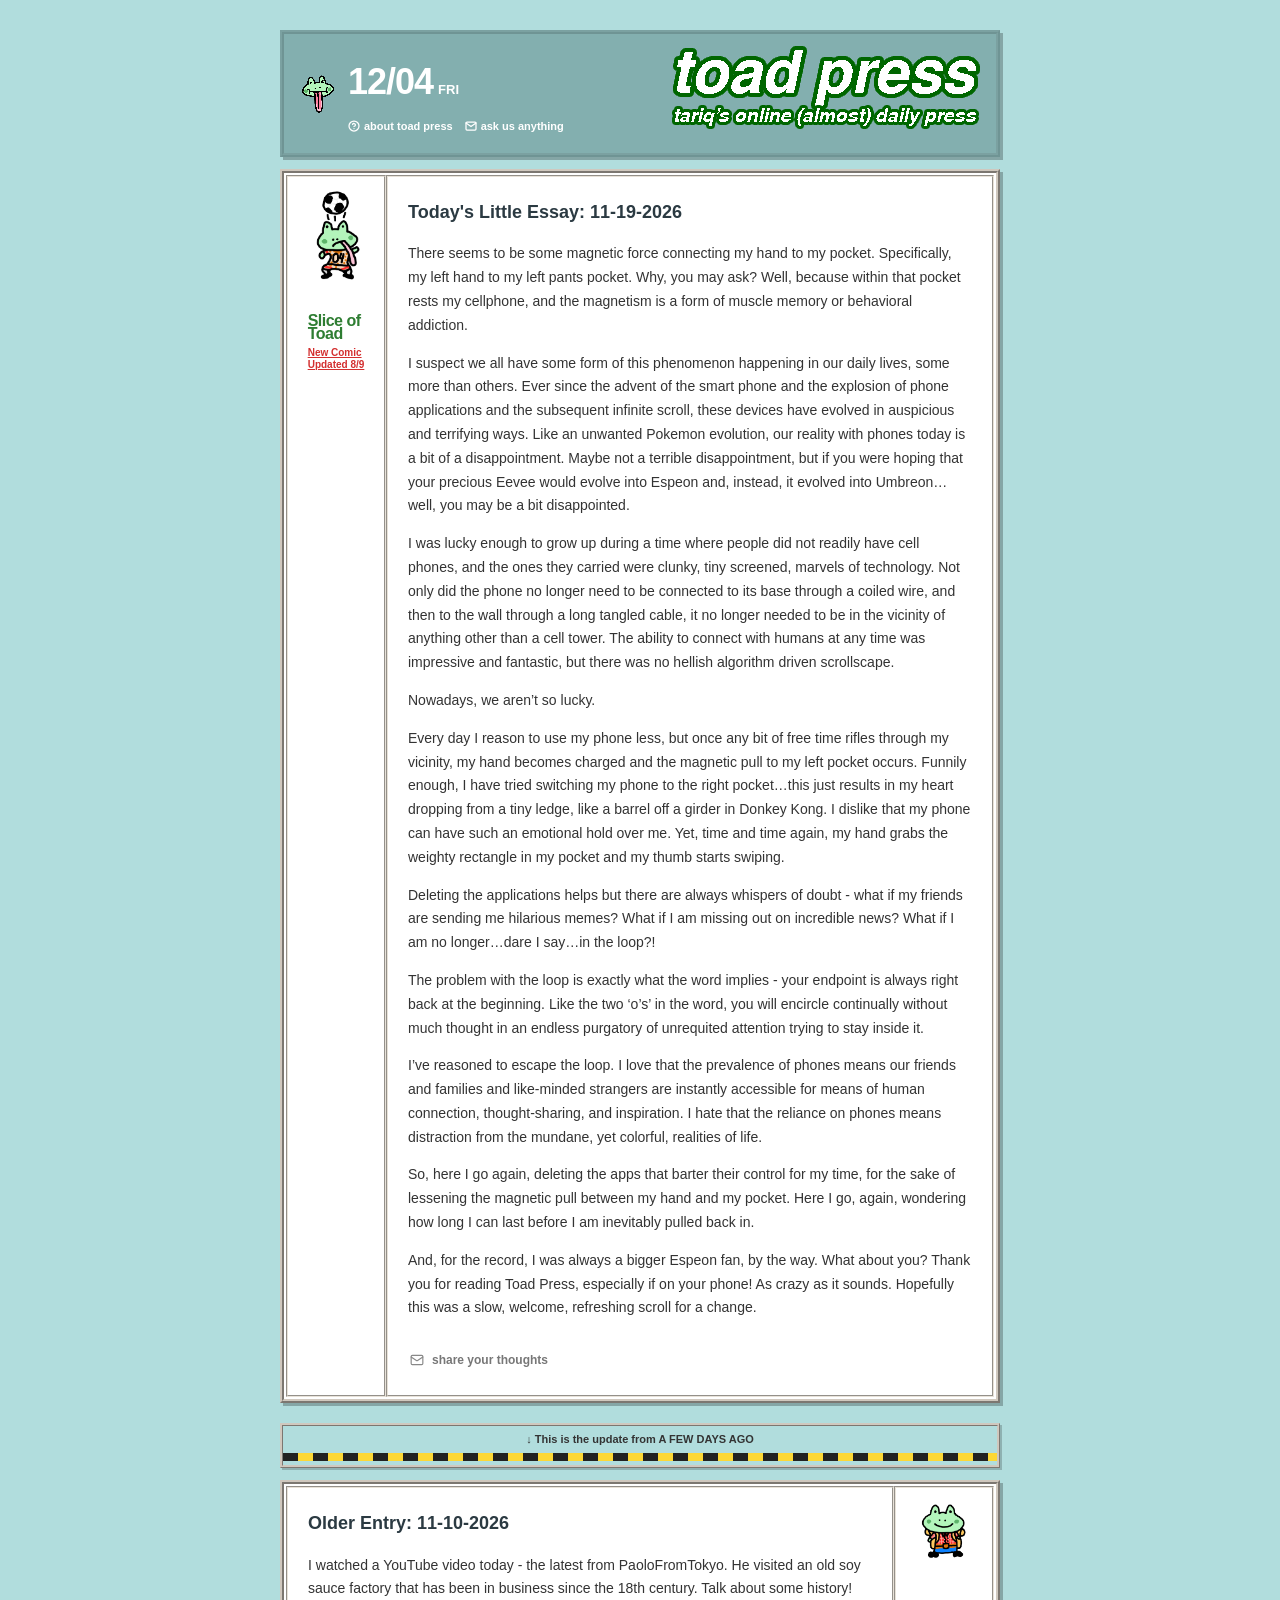
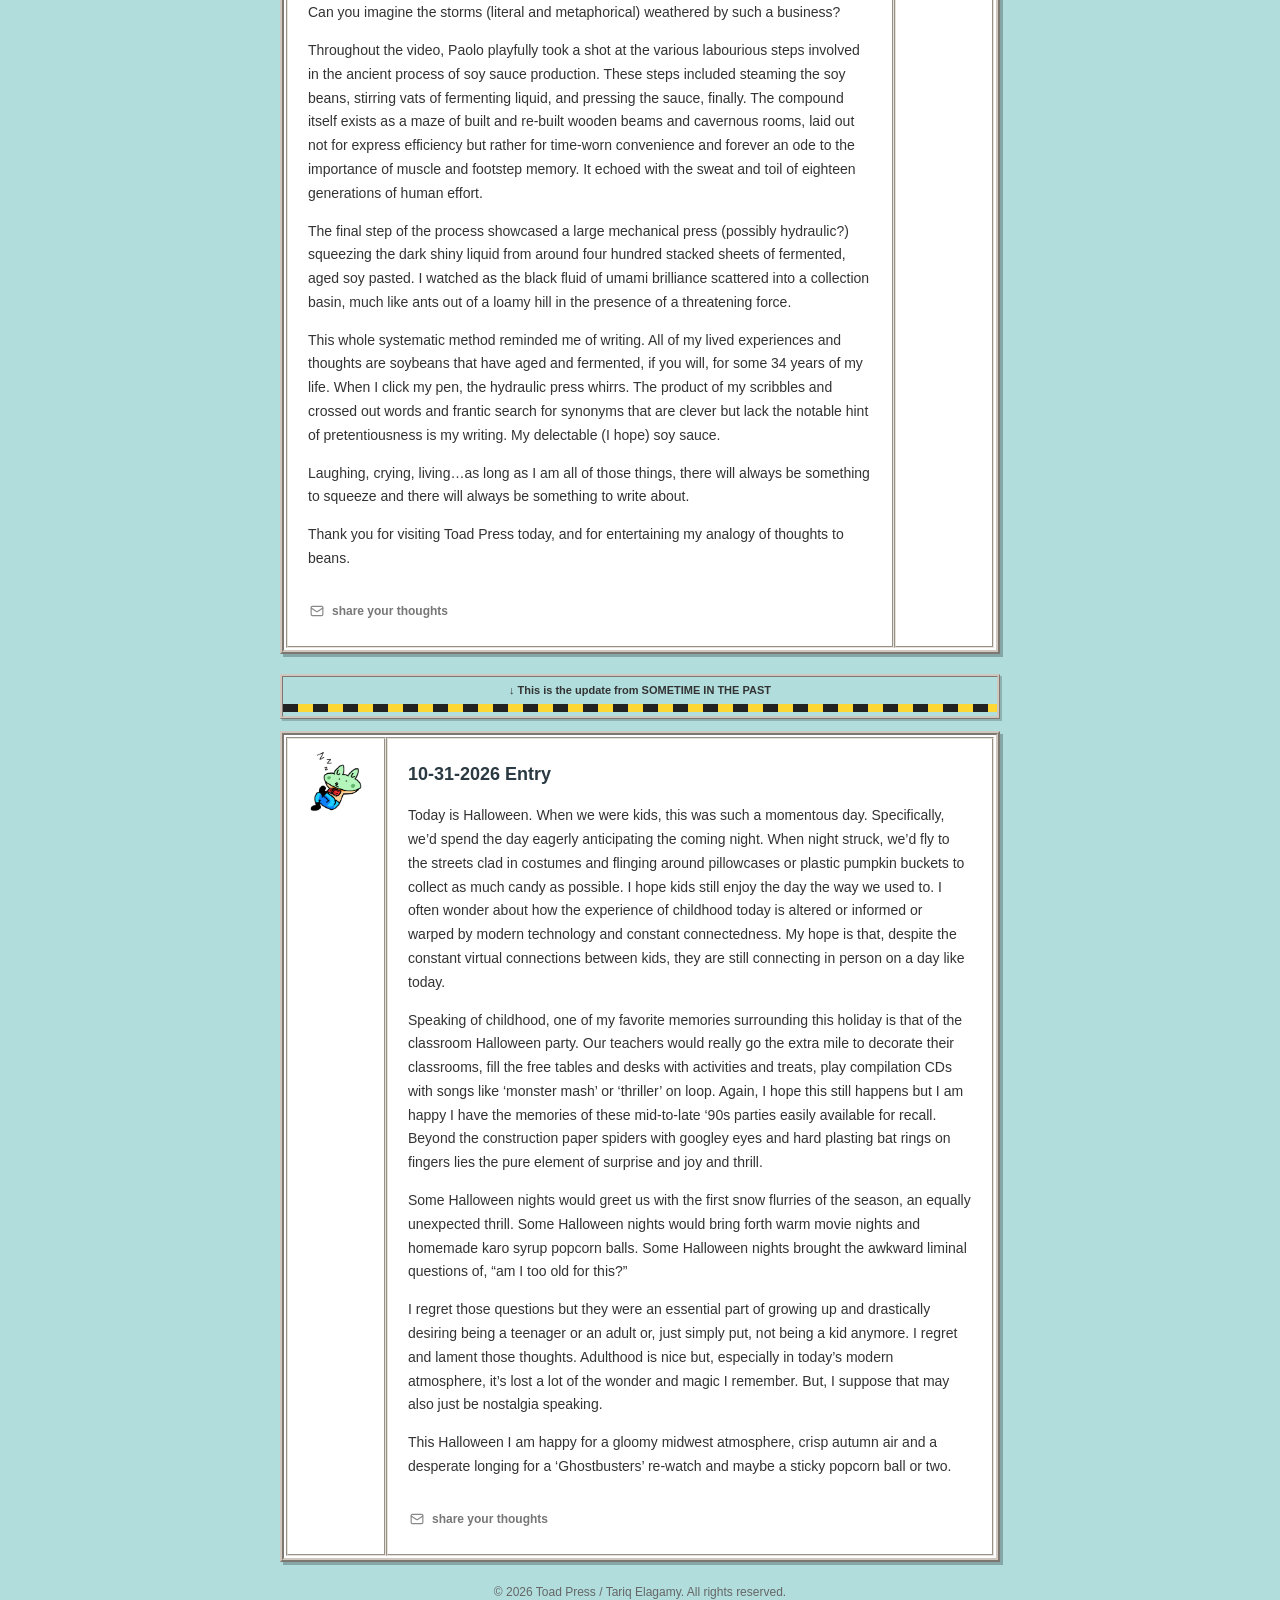
<file: index.html>
<!DOCTYPE html>
<html lang="en">
<head>
    <meta charset="UTF-8">
    <meta name="viewport" content="width=device-width, initial-scale=1.0">
    <title>toad press</title>
    <link rel="icon" type="image/png" href="toad_main.PNG">
    <link rel="stylesheet" href="style.css">
</head>
<body>

<div class="wrapper">

    <!-- HEADER TABLE -->
<table class="classic-box site-header-banner">
    <tr>
        <!-- Left Side: Logo Only -->
        <td class="header-left-col">
            <div class="logo-container">
                <a href="index.html">
                    <img src="website-banner-logo.png" alt="Toad Press Logo" class="badge-logo">
                </a>
            </div>
        </td>

        <!-- Center Spacer -->
        <td class="header-center-spacer"></td>

        <!-- Right Side: Toad Icon & Stacked Date + Links -->
        <td class="header-right-col">
            <div class="header-right-content">
                <!-- Toad Main Icon -->
                <img src="toad_main.PNG" alt="Toad Icon" class="header-toad-icon">

                <!-- Stack Container: Date on top, links underneath -->
                <div class="header-stack-container">
                    <div class="header-date-display">
                        <span id="header-month-day">11/12</span>
                        <span id="header-dow" class="dow-pill">thu</span>
                    </div>

                    <!-- Links sitting underneath the date -->
                    <div class="header-links-group">
                        <a href="about.html" class="header-nav-link">
                            <svg class="header-icon" viewBox="0 0 24 24"><circle cx="12" cy="12" r="10"/><path d="M9.09 9a3 3 0 0 1 5.83 1c0 2-3 3-3 3"/><line x1="12" y1="17" x2="12.01" y2="17"/></svg>
                            about toad press
                        </a>
                        <a href="mailto:your-email@example.com" class="header-nav-link">
                            <svg class="header-icon" viewBox="0 0 24 24"><path d="M4 4h16c1.1 0 2 .9 2 2v12c0 1.1-.9 2-2 2H4c-1.1 0-2-.9-2-2V6c0-1.1.9-2 2-2z"/><polyline points="22,6 12,13 2,6"/></svg>
                            ask us anything
                        </a>
                    </div>
                </div>
            </div>
        </td>
    </tr>
</table>

    <!-- TODAY'S BLOCK -->
    <table class="classic-box">
        <tr>
            <td class="col-side">
                <div class="sidebar-item">
                    <img id="doodle-today" src="toad_coffee.PNG" alt="Today Doodle">

                    <!-- CLICKABLE SLICE OF TOAD LOGO & UPDATE LINK -->
                    <a href="slice_of_toad.html" class="comic-sidebar-link">
                        <span class="comic-sidebar-logo">
                            <span>Slice of</span>
                            <span class="toad-word">Toad</span>
                        </span>
                        <span class="comic-sidebar-subtext">New Comic<br>Updated 8/9</span>
                    </a>
                </div>
            </td>

            <td class="col-center">
                 <h2 class="essay-title">Today's Little Essay: 11-19-2026</h2>
             <p>There seems to be some magnetic force connecting my hand to my pocket. Specifically, my left hand to my left pants pocket. Why, you may ask? Well, because within that pocket rests my cellphone, and the magnetism is a form of muscle memory or behavioral addiction.</p>

<p>I suspect we all have some form of this phenomenon happening in our daily lives, some more than others. Ever since the advent of the smart phone and the explosion of phone applications and the subsequent infinite scroll, these devices have evolved in auspicious and terrifying ways. Like an unwanted Pokemon evolution, our reality with phones today is a bit of a disappointment. Maybe not a terrible disappointment, but if you were hoping that your precious Eevee would evolve into Espeon and, instead, it evolved into Umbreon…well, you may be a bit disappointed.</p>

<p>I was lucky enough to grow up during a time where people did not readily have cell phones, and the ones they carried were clunky, tiny screened, marvels of technology. Not only did the phone no longer need to be connected to its base through a coiled wire, and then to the wall through a long tangled cable, it no longer needed to be in the vicinity of anything other than a cell tower. The ability to connect with humans at any time was impressive and fantastic, but there was no hellish algorithm driven scrollscape.</p>

<p>Nowadays, we aren’t so lucky. </p>

<p>Every day I reason to use my phone less, but once any bit of free time rifles through my vicinity, my hand becomes charged and the magnetic pull to my left pocket occurs. Funnily enough, I have tried switching my phone to the right pocket…this just results in my heart dropping from a tiny ledge, like a barrel off a girder in Donkey Kong. I dislike that my phone can have such an emotional hold over me. Yet, time and time again, my hand grabs the weighty rectangle in my pocket and my thumb starts swiping. </p>

<p>Deleting the applications helps but there are always whispers of doubt - what if my friends are sending me hilarious memes? What if I am missing out on incredible news? What if I am no longer…dare I say…in the loop?! </p>

<p>The problem with the loop is exactly what the word implies - your endpoint is always right back at the beginning. Like the two ‘o’s’ in the word, you will encircle continually without much thought in an endless purgatory of unrequited attention trying to stay inside it.</p>

<p>I’ve reasoned to escape the loop. I love that the prevalence of phones means our friends and families and like-minded strangers are instantly accessible for means of human connection, thought-sharing, and inspiration. I hate that the reliance on phones means distraction from the mundane, yet colorful, realities of life. </p>

<p>So, here I go again, deleting the apps that barter their control for my time, for the sake of lessening the magnetic pull between my hand and my pocket. Here I go, again, wondering how long I can last before I am inevitably pulled back in.</p>

<p>And, for the record, I was always a bigger Espeon fan, by the way. What about you? Thank you for reading Toad Press, especially if on your phone! As crazy as it sounds. Hopefully this was a slow, welcome, refreshing scroll for a change.</p>


                <!-- Feedback Link -->
                <div class="feedback-container">
                    <a href="mailto:hello@toadpress.com?subject=Feedback%20on%20Sunday's%20Entry" class="feedback-link">
                        <svg class="feedback-icon" viewBox="0 0 24 24">
                            <rect x="2" y="4" width="20" height="16" rx="2"></rect>
                            <path d="m22 7-8.97 5.7a1.94 1.94 0 0 1-2.06 0L2 7"></path>
                        </svg>
                        <span>share your thoughts</span>
                    </a>
                </div>
            </td>
        </tr>
    </table>

    <!-- YESTERDAY'S BANNER -->
    <div class="day-banner">
        ↓ This is the update from A FEW DAYS AGO
        <div class="checkerboard"></div>
    </div>

    <!-- YESTERDAY'S BLOCK -->
    <table class="classic-box">
        <tr>
            <td class="col-side">
                <div class="sidebar-item">
                    <img id="doodle-yesterday" src="toad_book.PNG" alt="Yesterday Doodle">
                </div>
            </td>

            <td class="col-center">
                  <h2 class="essay-title">Older Entry: 11-10-2026</h2>
                  <p>I watched a YouTube video today - the latest from PaoloFromTokyo. He visited an old soy sauce factory that has been in business since the 18th century. Talk about some history! Can you imagine the storms (literal and metaphorical) weathered by such a business? </p>

<p> Throughout the video, Paolo playfully took a shot at the various labourious steps involved in the ancient process of soy sauce production. These steps included steaming the soy beans, stirring vats of fermenting liquid, and pressing the sauce, finally. The compound itself exists as a maze of built and re-built wooden beams and cavernous rooms, laid out not for express efficiency but rather for time-worn convenience and forever an ode to the importance of muscle and footstep memory. It echoed with the sweat and toil of eighteen generations of human effort.</p>

<p>The final step of the process showcased a large mechanical press (possibly hydraulic?) squeezing the dark shiny liquid from around four hundred stacked sheets of fermented, aged soy pasted. I watched as the black fluid of umami brilliance scattered into a collection basin, much like ants out of a loamy hill in the presence of a threatening force. </p>

<p>This whole systematic method reminded me of writing.  All of my lived experiences and thoughts are soybeans that have aged and fermented, if you will, for some 34 years of my life.  When I click my pen, the hydraulic press whirrs. The product of my scribbles and crossed out words and frantic search for synonyms that are clever but lack the notable hint of pretentiousness is my writing. My delectable (I hope) soy sauce. </p>

<p>Laughing, crying, living…as long as I am all of those things, there will always be something to squeeze and there will always be something to write about.</p>

<p>Thank you for visiting Toad Press today, and for entertaining my analogy of thoughts to beans. </p>

                <!-- Feedback Link -->
                <div class="feedback-container">
                    <a href="mailto:hello@toadpress.com?subject=Feedback%20on%20Thursday's%20Entry" class="feedback-link">
                        <svg class="feedback-icon" viewBox="0 0 24 24">
                            <rect x="2" y="4" width="20" height="16" rx="2"></rect>
                            <path d="m22 7-8.97 5.7a1.94 1.94 0 0 1-2.06 0L2 7"></path>
                        </svg>
                        <span>share your thoughts</span>
                    </a>
                </div>
            </td>
        </tr>
    </table>

    <!-- DAY BEFORE YESTERDAY BANNER -->
    <div class="day-banner">
        ↓ This is the update from SOMETIME IN THE PAST
        <div class="checkerboard"></div>
    </div>

    <!-- DAY BEFORE YESTERDAY BLOCK -->
    <table class="classic-box">
        <tr>
            <td class="col-side">
                <div class="sidebar-item">
                    <img id="doodle-daybefore" src="toad_main.PNG" alt="Day Before Doodle">
                </div>
            </td>

            <td class="col-center">
                <h2 class="essay-title">10-31-2026 Entry</h2>

            <p>Today is Halloween. When we were kids, this was such a momentous day. Specifically, we’d spend the day eagerly anticipating the coming night. When night struck, we’d fly to the streets clad in costumes and flinging around pillowcases or plastic pumpkin buckets to collect as much candy as possible. I hope kids still enjoy the day the way we used to. I often wonder about how the experience of childhood today is altered or informed or warped by modern technology and constant connectedness. My hope is that, despite the constant virtual connections between kids, they are still connecting in person on a day like today.</p>

<p>Speaking of childhood, one of my favorite memories surrounding this holiday is that of the classroom Halloween party. Our teachers would really go the extra mile to decorate their classrooms, fill the free tables and desks with activities and treats, play compilation CDs with songs like ‘monster mash’ or ‘thriller’ on loop. Again, I hope this still happens but I am happy I have the memories of these mid-to-late ‘90s parties easily available for recall. Beyond the construction paper spiders with googley eyes and hard plasting bat rings on fingers lies the pure element of surprise and joy and thrill.</p>

<p>Some Halloween nights would greet us with the first snow flurries of the season, an equally unexpected thrill. Some Halloween nights would bring forth warm movie nights and homemade karo syrup popcorn balls. Some Halloween nights brought the awkward liminal questions of, “am I too old for this?” </p>

<p>I regret those questions but they were an essential part of growing up and drastically desiring being a teenager or an adult or, just simply put, not being a kid anymore. I regret and lament those thoughts. Adulthood is nice but, especially in today’s modern atmosphere, it’s lost a lot of the wonder and magic I remember. But, I suppose that may also just be nostalgia speaking.</p>

<p>This Halloween I am happy for a gloomy midwest atmosphere, crisp autumn air and a desperate longing for a ‘Ghostbusters’ re-watch and maybe a sticky popcorn ball or two.</p>

                <!-- Feedback Link -->
                <div class="feedback-container">
                    <a href="mailto:hello@toadpress.com?subject=Feedback%20on%20Tuesday's%20Entry" class="feedback-link">
                        <svg class="feedback-icon" viewBox="0 0 24 24">
                            <rect x="2" y="4" width="20" height="16" rx="2"></rect>
                            <path d="m22 7-8.97 5.7a1.94 1.94 0 0 1-2.06 0L2 7"></path>
                        </svg>
                        <span>share your thoughts</span>
                    </a>
                </div>
            </td>
        </tr>
    </table>

    <footer>
        <p>&copy; 2026 Toad Press / Tariq Elagamy. All rights reserved.</p>
    </footer>

</div>

<script src="script.js"></script>
</body>
</html>
</file>
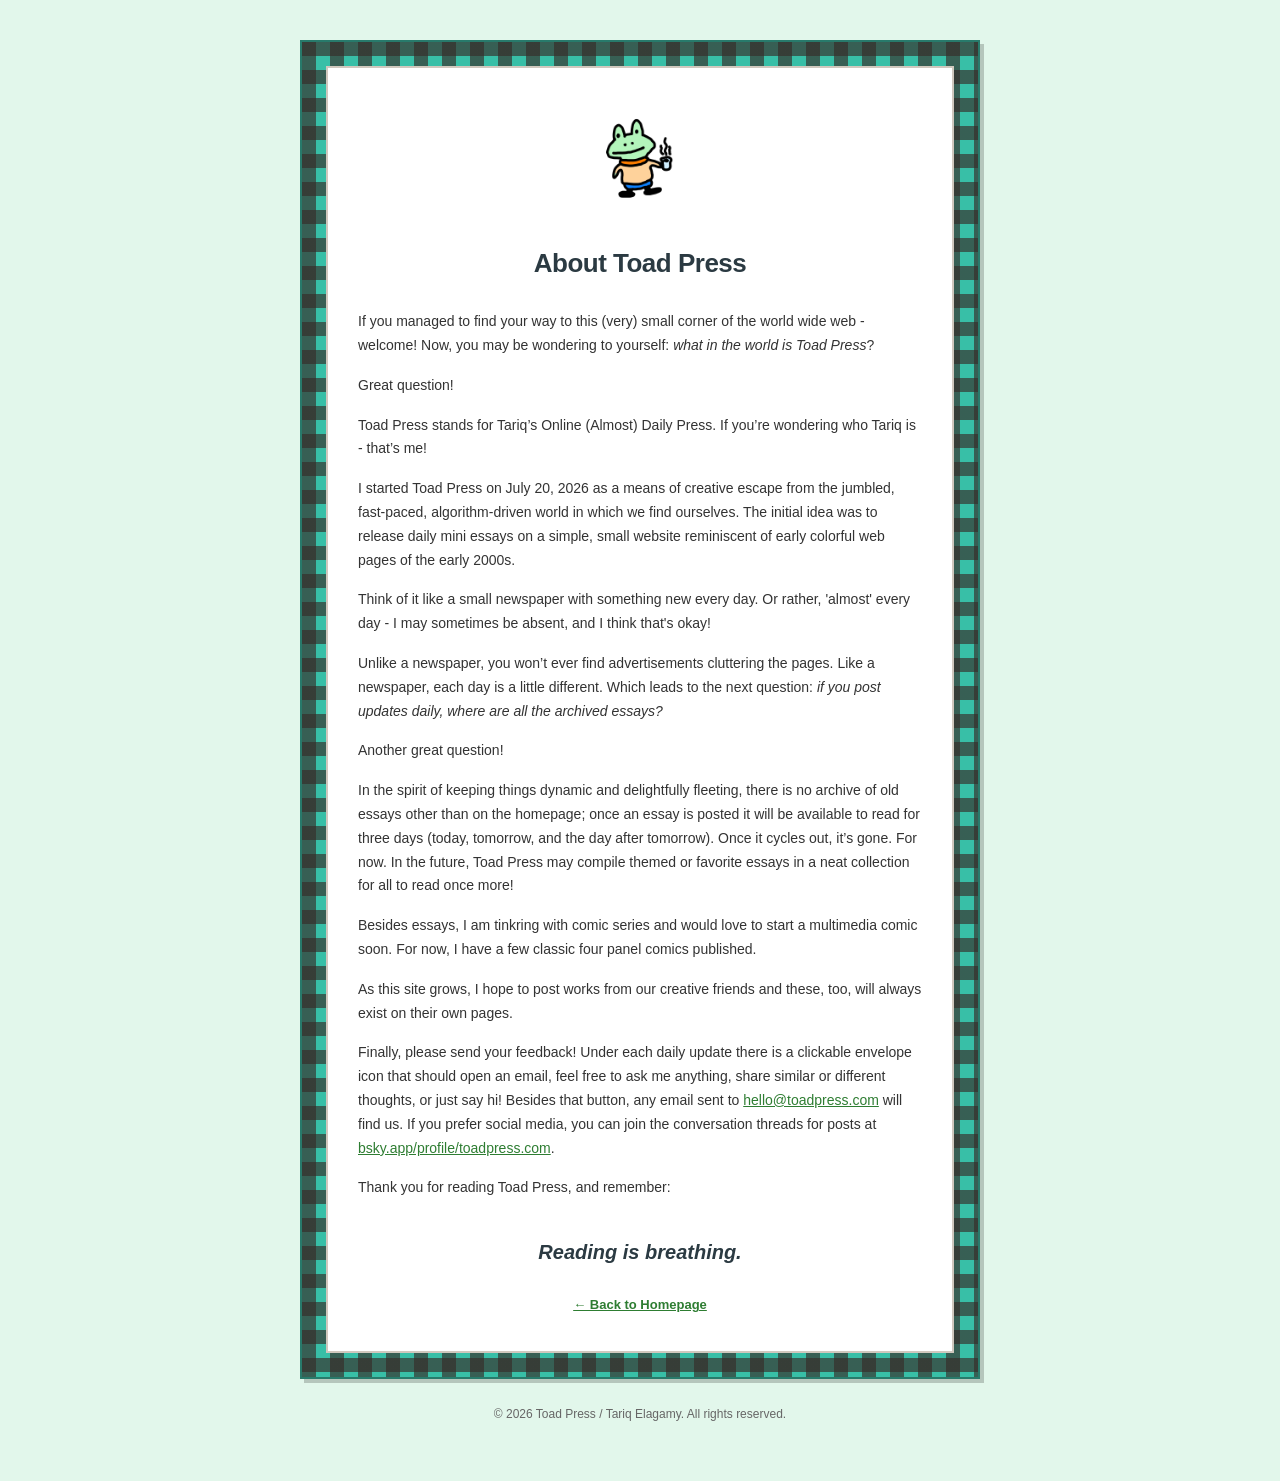
<file: about.html>
<!DOCTYPE html>
<html lang="en">
<head>
    <meta charset="UTF-8">
    <meta name="viewport" content="width=device-width, initial-scale=1.0">
    <title>about - toad press</title>
    <link rel="icon" type="image/png" href="toad_main.PNG">
    <style>
        body {
            /* Lighter welcoming mint background */
            background-color: #e2f7eb; 
            color: #333333;
            font-family: Arial, Helvetica, sans-serif;
            font-size: 14px;
            line-height: 1.7;
            margin: 0;
            padding: 40px 10px;
        }

        .wrapper {
            max-width: 680px;
            margin: 0 auto;
        }

        /* 1101 Classic Outer Box with Animal Crossing Mint Gingham Ribbon */
        .gingham-frame {
            /* Mint & Brown/Dark Mint Gingham CSS pattern inspired by the AC Mint Gingham Tee */
            background-color: #38bfa7;
            background-image: 
                linear-gradient(90deg, rgba(54, 43, 40, 0.65) 50%, transparent 50%),
                linear-gradient(rgba(54, 43, 40, 0.65) 50%, transparent 50%);
            background-size: 28px 28px;
            padding: 24px;
            box-shadow: 4px 4px 0px rgba(0, 0, 0, 0.2);
            border: 2px solid #287a6b;
        }

        /* White Center Content Box */
        .content-box {
            background-color: #ffffff;
            padding: 35px 30px;
            border: 2px solid #d0c8be;
            text-align: left;
        }

        .header-image {
            text-align: center;
            margin-bottom: 25px;
        }

        .header-image img {
            max-width: 90px;
            height: auto;
        }

        h1.about-title {
            font-family: "Helvetica Neue Extended", "Helvetica Extended", "Arial Black", Helvetica, Arial, sans-serif;
            font-size: 26px;
            font-weight: 900;
            color: #2b3a42;
            text-align: center;
            margin-top: 0;
            margin-bottom: 25px;
            letter-spacing: -0.5px;
        }

        p {
            margin-bottom: 16px;
        }

        a {
            color: #2e7d32;
            text-decoration: underline;
        }

        a:hover {
            color: #1a365d;
        }

        .tagline-closing {
            font-size: 20px;
            font-weight: bold;
            text-align: center;
            margin-top: 35px;
            margin-bottom: 20px;
            color: #2b3a42;
        }

        .back-link {
            text-align: center;
            margin-top: 25px;
            font-size: 13px;
            font-weight: bold;
        }

        footer {
            text-align: center;
            font-size: 12px;
            color: #666666;
            margin-top: 25px;
        }
    </style>
</head>
<body>

<div class="wrapper">

    <!-- GINGHAM RIBBON FRAME (1101 STYLE) -->
    <div class="gingham-frame">
        
        <!-- WHITE CENTER CONTENT BOX -->
        <div class="content-box">
            
            <div class="header-image">
                <img src="toad_coffee.PNG" alt="Toad Coffee">
            </div>

            <h1 class="about-title">About Toad Press</h1>

            <p>If you managed to find your way to this (very) small corner of the world wide web - welcome! Now, you may be wondering to yourself: <em>what in the world is Toad Press</em>?</p>

            <p>Great question!</p>

            <p>Toad Press stands for Tariq’s Online (Almost) Daily Press. If you’re wondering who Tariq is - that’s me!</p>

            <p>I started Toad Press on July 20, 2026 as a means of creative escape from the jumbled, fast-paced, algorithm-driven world in which we find ourselves. The initial idea was to release daily mini essays on a simple, small website reminiscent of early colorful web pages of the early 2000s.</p>

            <p>Think of it like a small newspaper with something new every day. Or rather, 'almost' every day - I may sometimes be absent, and I think that's okay!</p>

            <p>Unlike a newspaper, you won’t ever find advertisements cluttering the pages. Like a newspaper, each day is a little different. Which leads to the next question: <em>if you post updates daily, where are all the archived essays?</em></p>

            <p>Another great question!</p>

            <p>In the spirit of keeping things dynamic and delightfully fleeting, there is no archive of old essays other than on the homepage; once an essay is posted it will be available to read for three days (today, tomorrow, and the day after tomorrow). Once it cycles out, it’s gone. For now. In the future, Toad Press may compile themed or favorite essays in a neat collection for all to read once more!</p>

            <p>Besides essays, I am tinkring with comic series and would love to start a multimedia comic soon. For now, I have a few classic four panel comics published.</p>

            <p>As this site grows, I hope to post works from our creative friends and these, too, will always exist on their own pages.</p>

            <p>Finally, please send your feedback! Under each daily update there is a clickable envelope icon that should open an email, feel free to ask me anything, share similar or different thoughts, or just say hi! Besides that button, any email sent to <a href="mailto:hello@toadpress.com">hello@toadpress.com</a> will find us. If you prefer social media, you can join the conversation threads for posts at <a href="https://bsky.app/profile/toadpress.com" target="_blank">bsky.app/profile/toadpress.com</a>.</p>

            <p>Thank you for reading Toad Press, and remember:</p>

            <div class="tagline-closing">
                <em>Reading is breathing.</em>
            </div>

            <div class="back-link">
                <a href="index.html">← Back to Homepage</a>
            </div>

        </div>

    </div>

    <footer>
        <p>&copy; 2026 Toad Press / Tariq Elagamy. All rights reserved.</p>
    </footer>

</div>

</body>
</html>
</file>
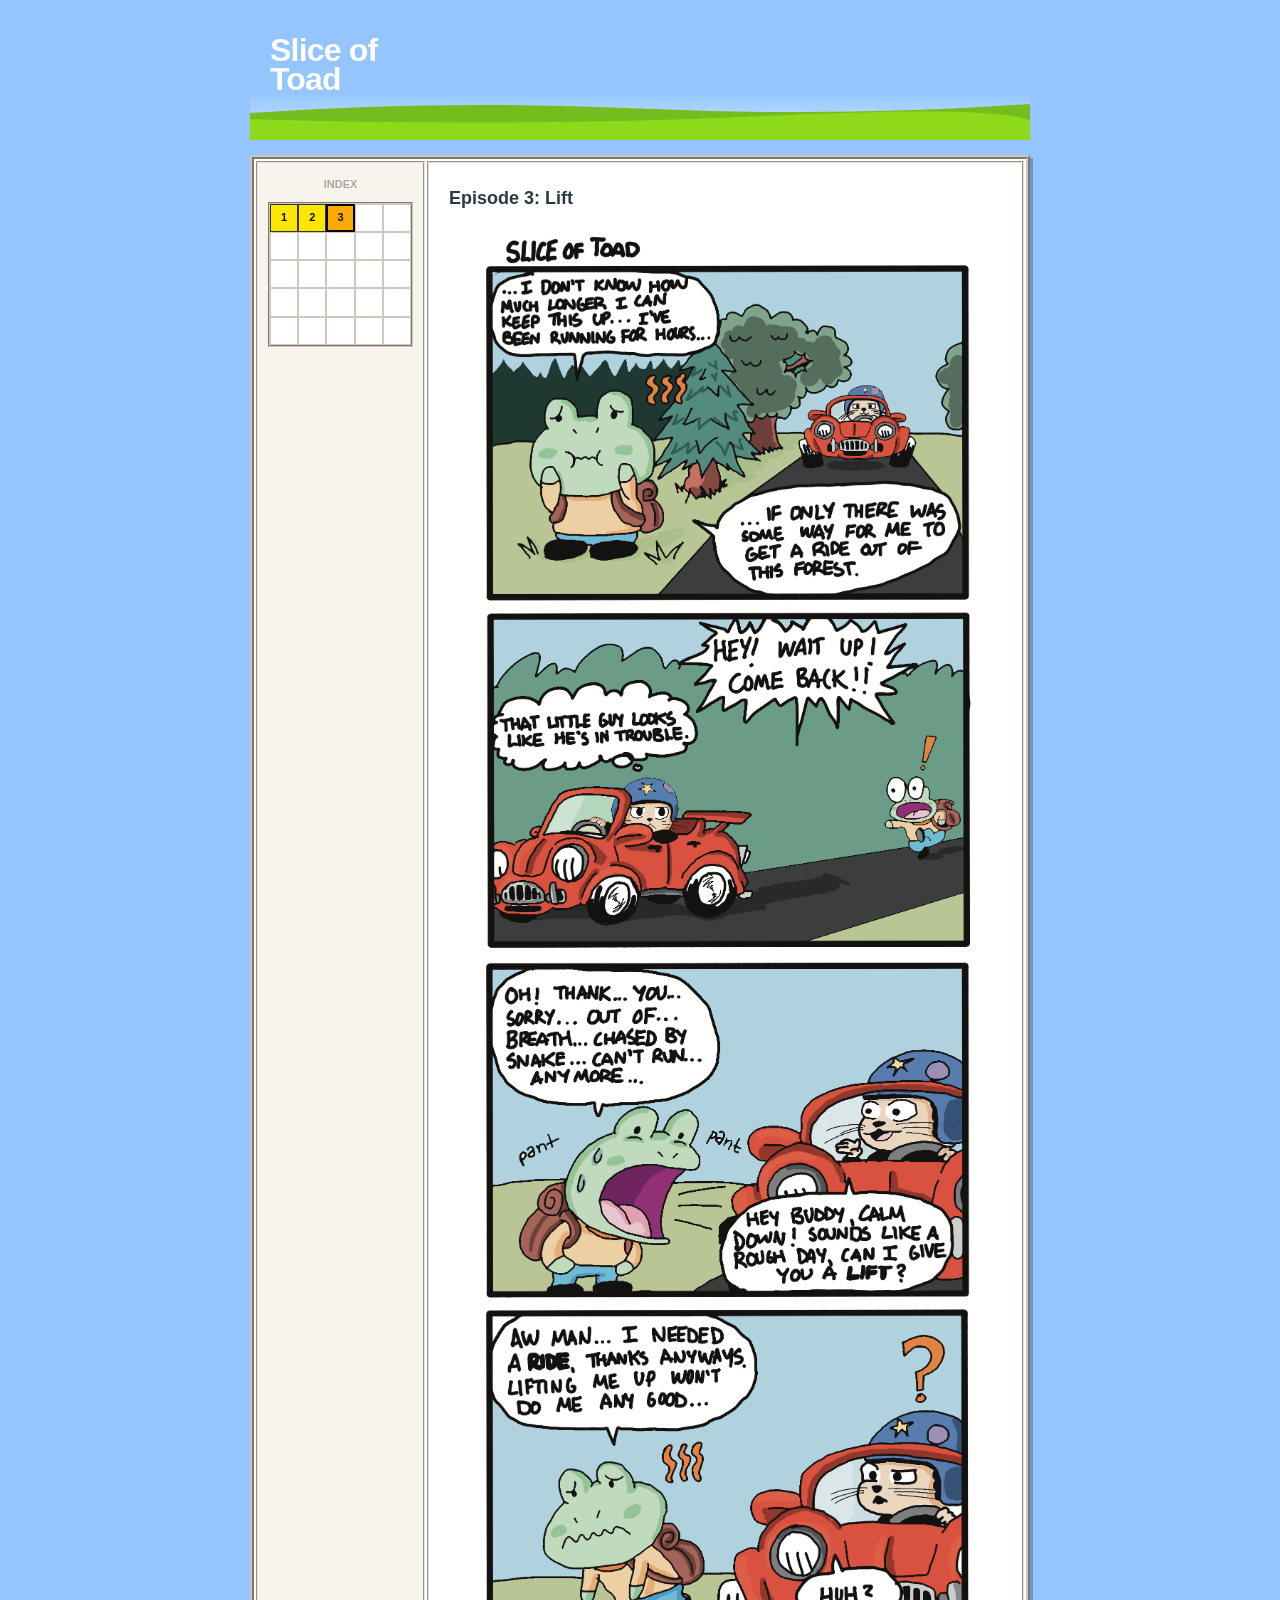
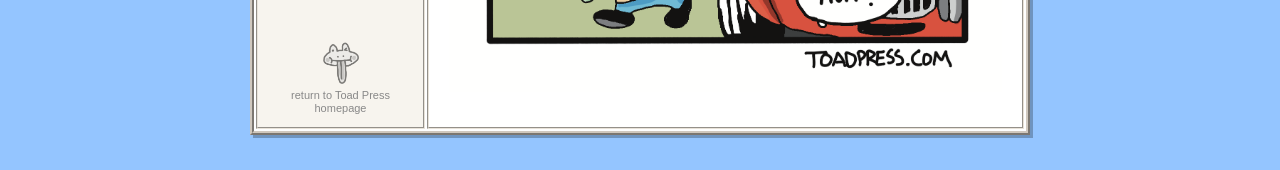
<file: slice_of_toad.html>
<!DOCTYPE html>
<html lang="en">
<head>
    <meta charset="UTF-8">
    <meta name="viewport" content="width=device-width, initial-scale=1.0">
    <title>Slice of Toad — Archive</title>
    <style>
        body {
            /* Classic Soft Hobonichi Sky Blue Background */
            background-color: #94c5ff; 
            color: #333333;
            font-family: Arial, Helvetica, sans-serif;
            font-size: 14px;
            line-height: 1.7;
            margin: 0;
            padding: 20px 10px;
        }

        .wrapper {
            max-width: 780px;
            margin: 0 auto;
        }

        /* 1101 Classic Beveled 3D Box */
        .classic-box {
            background-color: #ffffff;
            border: 4px ridge #d0c8be;
            margin-bottom: 15px;
            border-collapse: separate;
            border-spacing: 2px;
            width: 100%;
            box-shadow: 3px 3px 0px rgba(0, 0, 0, 0.25);
        }

        .classic-box td {
            border: 2px groove #e8e2d8;
            padding: 12px;
            vertical-align: top;
        }

        /* HEADER BANNER */
        .header-banner {
            position: relative;
            height: 120px;
            /* Solid #94c5ff across title area (top 60%), gradient begins near horizon */
            background: linear-gradient(to bottom, #94c5ff 0%, #94c5ff 60%, #b8dcff 85%, #d8edff 100%);
            border: none;
            box-shadow: none;
            margin-bottom: 15px;
            overflow: hidden;
        }

        /* Clean White Katamari/Futura Style Two-Line Title (Left-Aligned) */
        .comic-header-title {
            position: absolute;
            top: 14px;
            left: 20px;
            font-family: "Futura-Heavy", "Futura", "M PLUS Rounded 1c", "Avenir Next", "Century Gothic", "Aptos", sans-serif;
            font-weight: 900;
            font-size: 32px;
            line-height: 1.0;
            color: #ffffff; 
            letter-spacing: -0.8px;
            display: inline-block;
            text-align: left;
            z-index: 10;
            margin: 0;
            text-transform: none; 
        }

        .comic-header-title .toad-word {
            display: block;
            margin-top: -3px; /* Keeps "Toad" sitting tight closer to "Slice of" */
        }

        /* KATAMARI STYLE DUAL-LAYER ROLLING GRASS HILLS */
        .grass-bg {
            position: absolute;
            bottom: 0;
            left: 0;
            width: 100%;
            height: 45px;
            fill: #73be1e; /* Cooler background hill tone sampled from Katamari cover */
            z-index: 1;
        }

        .grass-fg {
            position: absolute;
            bottom: 0;
            left: 0;
            width: 100%;
            height: 32px;
            fill: #8ed919; /* Vibrant signature Katamari foreground green */
            z-index: 2;
        }

        /* 5x5 COMPACT CALENDAR-STYLE GRID SIDEBAR */
        .sidebar-grid-container {
            width: 145px;
            background-color: #f7f4ee;
            padding: 12px 10px 75px 10px !important;
            text-align: center;
            position: relative;
            vertical-align: top;
        }

        .grid-title {
            font-size: 11px;
            font-weight: bold;
            color: #7a7369;
            opacity: 0.6;
            margin-bottom: 8px;
            text-transform: uppercase;
        }

        .grid-5x5 {
            display: grid;
            grid-template-columns: repeat(5, 1fr);
            gap: 0;
            border: 2px groove #d0c8be;
            background-color: #d0c8be;
        }

        .grid-square {
            aspect-ratio: 1;
            background-color: #ffffff;
            box-shadow: inset 0 0 0 1px #d0c8be;
            display: flex;
            align-items: center;
            justify-content: center;
            font-size: 11px;
            font-weight: bold;
            color: #b0a8a0;
            text-decoration: none;
            box-sizing: border-box;
            margin: 0;
        }

        .grid-square.active {
            background-color: #ffe600;
            color: #111111;
            box-shadow: inset 0 0 0 1px #333333;
            cursor: pointer;
            z-index: 1;
        }

        .grid-square.active:hover {
            background-color: #ffaa00;
        }

        /* Current selected episode highlight */
        .grid-square.selected {
            background-color: #ffaa00;
            box-shadow: inset 0 0 0 2px #000000;
        }

        /* SIDEBAR STAMP & RETURN HOME LINK - PINNED FLUSH TO BOTTOM */
        .sidebar-stamp-container {
            position: absolute;
            bottom: 12px;
            left: 10px;
            right: 10px;
            text-align: center;
        }

        .stamp-img {
            max-width: 40px;
            height: auto;
            display: block;
            margin: 0 auto 4px auto;
            
            /* Single-color stamp tone matching grid border */
            filter: grayscale(100%);
            opacity: 0.5;
            transition: opacity 0.2s ease;
        }

        .sidebar-return-link {
            display: block;
            text-decoration: none;
            font-size: 11px;
            color: #888888;
            line-height: 1.2;
            transition: opacity 0.2s ease;
        }

        /* Hover effect: Lighter opacity */
        .sidebar-return-link:hover .stamp-img {
            opacity: 0.25;
        }

        .sidebar-return-link:hover {
            color: #888888;
            opacity: 0.6;
            text-decoration: underline;
        }

        /* CENTER CONTENT */
        .col-center {
            text-align: center;
            padding: 20px !important;
            background-color: #ffffff;
        }

        .comic-title {
            font-family: "Helvetica Neue Extended", "Helvetica Extended", "Arial Black", sans-serif;
            font-size: 18px;
            color: #2b3a42;
            margin-top: 0;
            margin-bottom: 10px;
            text-align: left;
        }

        .comic-container {
            text-align: center;
            margin: 15px 0;
        }

        .comic-img {
            max-width: 100%;
            height auto;
            display: block;
            margin: 0 auto;
        }
    </style>
</head>
<body>

<div class="wrapper">

    <!-- HEADER BANNER -->
    <div class="header-banner">
        <h1 class="comic-header-title">
            <span>Slice of</span>
            <span class="toad-word">Toad</span>
        </h1>

        <!-- Background Grass Hills Layer -->
        <svg class="grass-bg" viewBox="0 0 500 100" preserveAspectRatio="none">
            <path d="M0,40 Q120,10 250,30 T500,20 L500,100 L0,100 Z" />
        </svg>

        <!-- Foreground Grass Hills Layer -->
        <svg class="grass-fg" viewBox="0 0 500 100" preserveAspectRatio="none">
            <path d="M0,35 Q180,60 330,25 T500,40 L500,100 L0,100 Z" />
        </svg>
    </div>

    <!-- MAIN COMIC & GRID CONTAINER -->
    <table class="classic-box">
        <tr>
            <!-- 5x5 SEAMLESS CALENDAR GRID SIDEBAR -->
            <td class="sidebar-grid-container">
                <div class="grid-title">Index</div>
                <div class="grid-5x5">
                    <!-- Row 1 -->
                    <span class="grid-square active" id="btn-1" onclick="loadComic(1)" title="Comic #1: Begin Adventure">1</span>
                    <span class="grid-square active" id="btn-2" onclick="loadComic(2)" title="Comic #2: A Joke Book">2</span>
                    <span class="grid-square active selected" id="btn-3" onclick="loadComic(3)" title="Comic #3: Lift">3</span>
                    <span class="grid-square"></span>
                    <span class="grid-square"></span>

                    <!-- Row 2 -->
                    <span class="grid-square"></span>
                    <span class="grid-square"></span>
                    <span class="grid-square"></span>
                    <span class="grid-square"></span>
                    <span class="grid-square"></span>

                    <!-- Row 3 -->
                    <span class="grid-square"></span>
                    <span class="grid-square"></span>
                    <span class="grid-square"></span>
                    <span class="grid-square"></span>
                    <span class="grid-square"></span>

                    <!-- Row 4 -->
                    <span class="grid-square"></span>
                    <span class="grid-square"></span>
                    <span class="grid-square"></span>
                    <span class="grid-square"></span>
                    <span class="grid-square"></span>

                    <!-- Row 5 -->
                    <span class="grid-square"></span>
                    <span class="grid-square"></span>
                    <span class="grid-square"></span>
                    <span class="grid-square"></span>
                    <span class="grid-square"></span>
                </div>

                <!-- BOTTOM SIDEBAR RETURN STAMP -->
                <div class="sidebar-stamp-container">
                    <a href="index.html" class="sidebar-return-link">
                        <img class="stamp-img" src="toad_main.PNG" alt="Toad Press Stamp">
                        return to Toad Press homepage
                    </a>
                </div>
            </td>

            <!-- COMIC DISPLAY PANEL -->
            <td class="col-center">
                <h2 class="comic-title" id="comic-title">Episode 3: Lift</h2>
                
                <div class="comic-container">
                    <img class="comic-img" id="comic-img" src="slice_of_toad_3.png" alt="Slice of Toad Comic #3">
                </div>
            </td>
        </tr>
    </table>

</div>

<!-- EPISODE SWITCHER SCRIPT -->
<script>
    const episodes = {
        1: {
            title: "Episode 1: Begin Adventure",
            src: "slice_of_toad_1.png",
            alt: "Slice of Toad Comic #1 - Begin Adventure"
        },
        2: {
            title: "Episode 2: A Joke Book",
            src: "slice_of_toad_2.png",
            alt: "Slice of Toad Comic #2 - A Joke Book"
        },
        3: {
            title: "Episode 3: Lift",
            src: "slice_of_toad_3.png",
            alt: "Slice of Toad Comic #3"
        }
    };

    function loadComic(num) {
        if (!episodes[num]) return;

        // Update Title & Image
        document.getElementById('comic-title').textContent = episodes[num].title;
        document.getElementById('comic-img').src = episodes[num].src;
        document.getElementById('comic-img').alt = episodes[num].alt;

        // Update active grid highlights
        document.querySelectorAll('.grid-square').forEach(el => el.classList.remove('selected'));
        const activeBtn = document.getElementById(`btn-${num}`);
        if (activeBtn) activeBtn.classList.add('selected');
    }
</script>

</body>
</html>
</file>
<file: style.css>
body {
    /* Fallback color before script runs */
    background-color: #F8A29D; 
    color: #333333;
    font-family: Arial, Helvetica, sans-serif;
    font-size: 14px;
    line-height: 1.7;
    margin: 0;
    padding: 30px 10px;
}

.wrapper {
    max-width: 720px;
    margin: 0 auto;
}

/* Classic Beveled 3D Box with Shadow */
.classic-box {
    background-color: #ffffff;
    border: 4px ridge #d0c8be;
    margin-bottom: 12px;
    border-collapse: separate;
    border-spacing: 2px;
    width: 100%;
    box-shadow: 3px 3px 0px rgba(0, 0, 0, 0.25);
}

/* Inset 3D Cell Shading */
.classic-box td {
    border: 2px groove #e8e2d8;
    padding: 12px;
    vertical-align: top;
}

.col-side {
    width: 72px; /* Slimmer side column width for better essay reading space */
    background-color: rgba(255, 255, 255, 0.4);
    text-align: center;
}

.col-center {
    text-align: left;
    padding: 20px !important;
    background-color: #ffffff;
}

.header-center {
    text-align: center;
    padding: 20px 10px !important;
    background-color: #ffffff;
}

/* --- PIXEL-PERFECT BADGE LOGO STYLING --- */
.logo-container {
    display: flex;
    justify-content: center;
    align-items: center;
    margin-bottom: 4px;
}

.badge-logo {
    max-width: 310px;
    width: 100%;
    height: auto;
    display: inline-block;
    
    /* Crucial: Disables browser blurring to keep pixel-art aliased */
    image-rendering: pixelated;
    image-rendering: crisp-edges;
}

/* Clean Slogan Style */
.slogan {
    font-family: "Arial Black", "M PLUS Rounded 1c", "Helvetica Neue", sans-serif;
    font-weight: 900;
    font-size: 14px;
    text-transform: lowercase;
    display: inline-block; 
    margin-top: 8px;
    margin-bottom: 2px;
    line-height: 1.0; 
    letter-spacing: -0.5px;
    text-align: left; 
    color: #5d564d; 
}

.slogan .slogan-line {
    display: block;
}

.slogan .slogan-line:last-child {
    color: #2e7d32; /* Green for "breathing" */
    margin-top: -1px; 
}

.slogan .accent-word {
    color: #5d564d; 
    font-style: normal; 
}

/* Secret music trigger period */
.period-trigger {
    cursor: pointer;
    user-select: none;
    display: inline-block;
    transition: transform 0.1s ease;
}

.period-trigger:active {
    transform: scale(1.4);
}

.subtitle-tagline {
    margin: 4px 0;
    font-size: 12px;
    color: #777777;
}

.version-date {
    font-size: 12px;
    font-weight: bold;
    color: #555555;
    margin-top: 10px;
}

/* Classic Banner Style with 3D Bevel matched dynamically to background */
.day-banner {
    background-color: transparent; 
    border: 3px ridge #d0c8be;
    text-align: center;
    padding: 4px 0;
    margin-top: 20px;
    margin-bottom: 12px;
    font-size: 11px;
    color: #333333;
    font-weight: bold;
    box-shadow: 2px 2px 0px rgba(0, 0, 0, 0.2);
}

/* Animated Flashing Checkerboard Ribbon (Yellow & Black) */
.checkerboard {
    height: 8px;
    margin-top: 4px;
    background: repeating-linear-gradient(
        90deg,
        #222222 0px,
        #222222 15px,
        #fdd835 15px,
        #fdd835 30px
    );
    animation: flash 1s steps(1) infinite;
}

@keyframes flash {
    0% {
        background: repeating-linear-gradient(
            90deg,
            #222222 0px,
            #222222 15px,
            #fdd835 15px,
            #fdd835 30px
        );
    }
    50% {
        background: repeating-linear-gradient(
            90deg,
            #fdd835 0px,
            #fdd835 15px,
            #222222 15px,
            #222222 30px
        );
    }
}

.essay-title {
    font-family: "Helvetica Neue Extended", "Helvetica Extended", "Arial Black", Helvetica, Arial, sans-serif;
    font-size: 18px;
    color: #2b3a42;
    margin-top: 0;
    margin-bottom: 15px;
}

.sidebar-item img {
    max-width: 55px; /* Slimmer icon size to match narrow desktop columns */
    height: auto;
    display: block;
    margin: 0 auto;
}

/* Question Toad Wiggle Effect */
.toad-question-img {
    transition: transform 0.2s ease;
    display: block;
    margin: 0 auto;
}

a:hover .toad-question-img {
    animation: toadWiggle 0.4s ease-in-out forwards;
}

@keyframes toadWiggle {
    0% { transform: scale(1.15) rotate(0deg); }
    25% { transform: scale(1.15) rotate(-8deg); }
    50% { transform: scale(1.15) rotate(8deg); }
    75% { transform: scale(1.15) rotate(-4deg); }
    100% { transform: scale(1.15) rotate(0deg); }
}

/* SLICE OF TOAD SIDEBAR LINK & LOGO */
.comic-sidebar-link {
    display: inline-block;
    text-decoration: none;
    margin-top: 28px; 
    padding: 2px 0;
    text-align: left; 
}

.comic-sidebar-logo {
    font-family: "Futura-Heavy", "Futura", "M PLUS Rounded 1c", "Avenir Next", "Century Gothic", sans-serif;
    font-weight: 900;
    font-size: 16px;
    line-height: 1.0;
    color: #2e7d32; 
    text-decoration: none; 
    letter-spacing: -0.5px;
    display: block;
    text-align: left;
    transition: color 0.2s ease;
}

.comic-sidebar-logo .toad-word {
    display: block;
    margin-top: -3px; 
}

.comic-sidebar-subtext {
    font-family: Arial, Helvetica, sans-serif;
    font-size: 10px;
    font-weight: bold;
    color: #d32f2f; 
    text-decoration: underline; 
    display: block;
    text-align: left;
    margin-top: 5px;
    line-height: 1.2;
    transition: color 0.2s ease;
}

.comic-sidebar-link:hover .comic-sidebar-logo,
.comic-sidebar-link:hover .comic-sidebar-subtext {
    color: #1a365d;
}

.comic-container {
    text-align: center;
    margin: 15px 0;
}

.comic-img {
    max-width: 100%;
    height: auto;
    display: block;
    margin: 0 auto;
}

.ask-link {
    text-decoration: none;
    display: block;
}

.feedback-container {
    margin-top: 20px;
    padding-top: 10px;
    text-align: left;
}

.feedback-link {
    display: inline-flex;
    align-items: center;
    gap: 6px;
    text-decoration: none;
    color: #777777;
    font-size: 12px;
    font-weight: bold;
    transition: color 0.2s ease;
}

.feedback-icon {
    width: 18px;
    height: 14px;
    stroke: #888888;
    fill: none;
    stroke-width: 2;
    stroke-linecap: round;
    stroke-linejoin: round;
    transition: stroke 0.2s ease;
}

.feedback-link:hover .feedback-icon {
    stroke: #2e7d32;
}

.feedback-link:hover {
    color: #2e7d32;
    text-decoration: underline;
}

footer {
    text-align: center;
    font-size: 12px;
    color: #666666;
    margin-top: 20px;
}

/* Enable flex display for all entry table rows */
.wrapper > .classic-box:nth-of-type(n+2) tr {
    display: flex;
}

.wrapper > .classic-box:nth-of-type(even) tr {
    flex-direction: row;
}

.wrapper > .classic-box:nth-of-type(odd) tr {
    flex-direction: row-reverse;
}

.classic-box .col-side {
    width: 72px;
    flex-shrink: 0;
}

.classic-box .col-center {
    flex-grow: 1;
}

/* --- NEW 11/11/26 HEADER BANNER (DESKTOP & BASE) --- */
.site-header-banner {
    background-color: #d8807b;
    border: 4px ridge rgba(0, 0, 0, 0.15) !important;
    padding: 0 !important;
}

.site-header-banner tr {
    display: flex !important;
    align-items: center;
    width: 100%;
}

.header-left-col {
    padding: 10px 14px !important;
    text-align: left !important;
    border: none !important;
    background: transparent !important;
}

.header-center-spacer {
    flex-grow: 1;
    border: none !important;
    background: transparent !important;
    padding: 0 !important;
}

.header-right-col {
    padding: 10px 14px !important;
    border: none !important;
    background: transparent !important;
    display: flex;
    align-items: center;
    justify-content: flex-end;
}

.header-right-content {
    display: flex;
    align-items: center;
    gap: 12px;
}

/* Stack container for date and links on desktop */
.header-stack-container {
    display: flex;
    flex-direction: column;
    gap: 4px; /* Space between the date numerals and the links row */
}

/* Make links sit side-by-side horizontally underneath the date */
.header-links-group {
    display: flex;
    flex-direction: row;
    align-items: center;
    gap: 12px; 
    font-size: 11px;
    font-weight: bold;
}

.header-toad-icon {
    width: 36px;
    height: auto;
    image-rendering: pixelated;
}

/* Date Styling: Larger, Bold Helvetica */
.header-date-display {
    font-family: "Helvetica Neue", Helvetica, Arial, sans-serif;
    font-size: 36px;
    font-weight: 900;
    color: #ffffff; 
    letter-spacing: -1px;
    display: flex;
    align-items: baseline;
    gap: 0px;
    text-shadow: 0px 0px 0px rgba(0, 0, 0, 0);
}

.dow-pill {
    font-family: "Helvetica Neue", Helvetica, Arial, sans-serif;
    font-size: 13px;
    font-weight: 800;
    text-transform: uppercase;
    background-color: rgba(0, 0, 0, 0);
    color: #ffffff;
    padding: 2px 5px;
    border-radius: 3px;
    letter-spacing: 0px;
}

/* Stack container for date and links */
.header-stack-container {
    display: flex;
    flex-direction: column;
    gap: 4px;
}

/* Make links sit side-by-side horizontally */
.header-links-group {
    display: flex;
    flex-direction: row;
    align-items: center;
    gap: 12px;
    font-size: 11px;
    font-weight: bold;
}

.header-nav-link {
    display: flex;
    align-items: center;
    gap: 4px;
    color: #ffffff;
    text-decoration: none;
    transition: color 0.15s ease;
    text-shadow: 0px 0px 0px rgba(0, 0, 0, 0);
}

.header-nav-link:hover {
    color: #2e7d32 !important;
    text-decoration: underline;
}

.header-icon {
    width: 12px;
    height: 12px;
    stroke: currentColor;
    fill: none;
    stroke-width: 2.5;
    stroke-linecap: round;
    stroke-linejoin: round;
}

/* --- MOBILE RESPONSIVENESS: Side-by-Side Split Header --- */
@media screen and (max-width: 768px) {
    body {
        padding: 8px 4px;
        font-size: 13px; 
    }

    .wrapper {
        max-width: 100%;
        padding: 0;
        overflow-x: hidden;
    }

    /* Keep header banner row side-by-side on mobile */
    .site-header-banner tr {
        display: flex !important;
        flex-direction: row !important;
        align-items: center !important;
        justify-content: space-between !important;
    }
    
    /* Left column: Logo + tight links underneath */
    .header-left-col {
        flex: 1;
        padding: 8px 6px !important;
        text-align: left !important;
    }

    .badge-logo {
        max-width: 160px !important; /* Scales down the logo nicely on mobile */
        height: auto;
    }

    /* Links grouped tightly under the logo */
    .header-links-group {
        flex-direction: column !important;
        align-items: flex-start !important;
        gap: 2px !important;
        margin-top: 6px !important;
        font-size: 10px !important;
    }

    /* Hide the empty middle spacer on mobile */
    .header-center-spacer {
        display: none !important;
    }

    /* Right column: Toad icon + Date counter */
    .header-right-col {
        flex: 0 0 auto;
        padding: 8px 6px !important;
        justify-content: flex-end !important;
        border-top: none !important;
    }

    .header-right-content {
        flex-direction: row !important;
        align-items: center !important;
        gap: 6px !important;
    }

    .header-toad-icon {
        width: 28px !important; /* Compact icon size for mobile */
    }

    .header-date-display {
        font-size: 22px !important; /* Scaled down date numerals to fit mobile right side */
    }

    /* Entry box side columns on mobile */
    .classic-box td.col-side {
        width: 52px !important;
        padding: 6px 2px !important;
        text-align: center;
        vertical-align: top;
    }

    .classic-box td.col-side img {
        max-width: 38px !important;
        height: auto;
    }

    .classic-box td.col-center {
        padding: 10px 8px !important;
    }

    .essay-title {
        font-size: 16px !important;
    }
}
</file>
